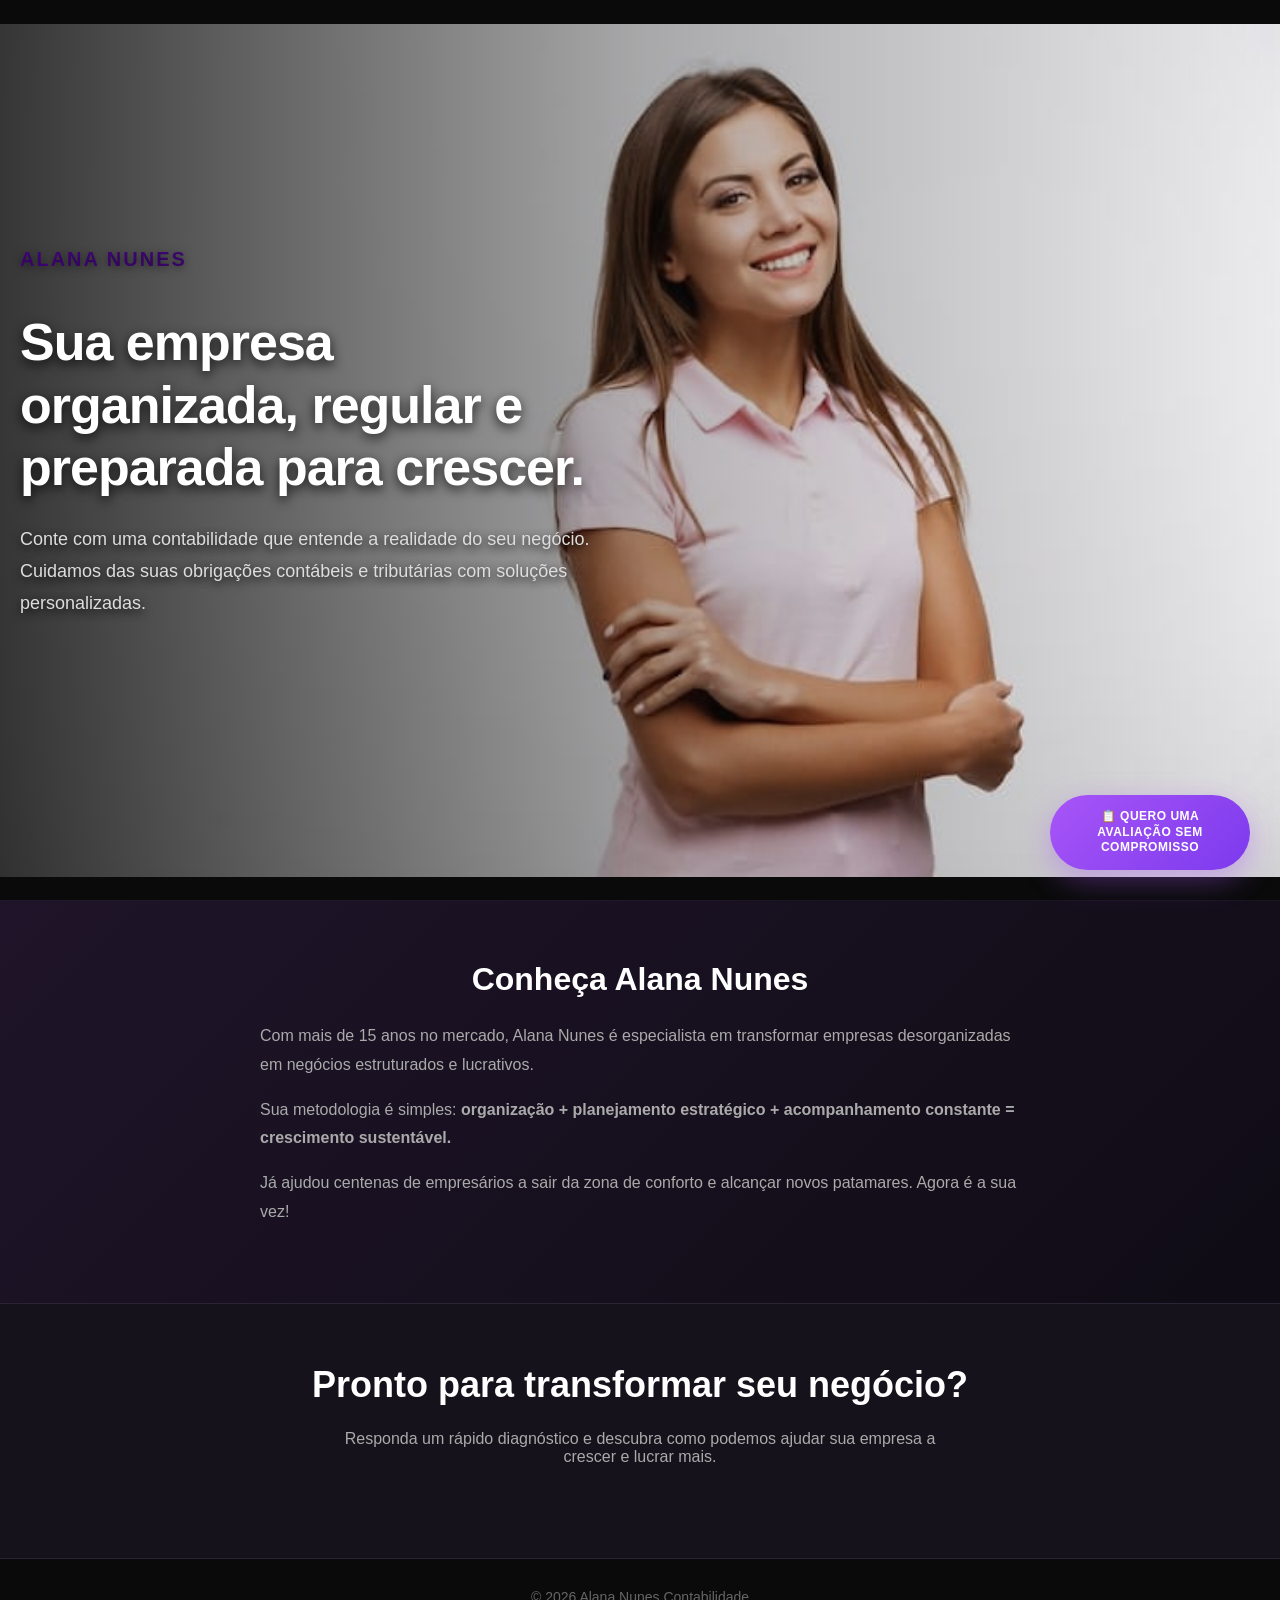
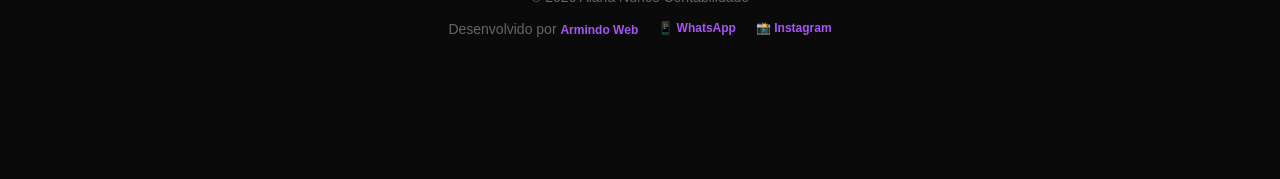
<file: teste-funil-consultoria/index.html>
<!DOCTYPE html>
<html lang="pt-BR">
<head>
    <meta charset="UTF-8">
    <meta name="viewport" content="width=device-width, initial-scale=1.0">
    <title>Alana Nunes - Contabilidade Estratégica</title>
    <style>
        * {
            margin: 0;
            padding: 0;
            box-sizing: border-box;
        }

        body {
            font-family: -apple-system, BlinkMacSystemFont, 'Segoe UI', Roboto, sans-serif;
            background: #0a0a0a;
            color: #fff;
            overflow-x: hidden;
        }

        .container {
            max-width: 1200px;
            margin: 0 auto;
            padding: 0 20px;
        }

        /* HERO COM FUNDO */
        .hero {
            background: linear-gradient(135deg, rgba(10,10,10,0.95) 0%, rgba(80,20,140,0.3) 100%);
            background-image: url('imagens/contadora.png');
            background-size: contain;
            background-position: center right;
            background-repeat: no-repeat;
            background-attachment: fixed;
            min-height: 100vh;
            display: flex;
            align-items: center;
            justify-content: flex-start;
            position: relative;
            padding: 40px 20px;
        }

        .hero::before {
            content: '';
            position: absolute;
            top: 0;
            left: 0;
            right: 0;
            bottom: 0;
            background: linear-gradient(90deg, rgba(10,10,10,0.8) 0%, rgba(10,10,10,0.3) 50%, transparent 100%);
            pointer-events: none;
        }

        .hero-content {
            position: relative;
            z-index: 2;
            max-width: 600px;
            animation: slideIn 1.2s ease-out;
        }

        @keyframes slideIn {
            from {
                opacity: 0;
                transform: translateY(30px);
            }
            to {
                opacity: 1;
                transform: translateY(0);
            }
        }

        .logo {
            font-size: 20px;
            font-weight: 700;
            letter-spacing: 2px;
            margin-bottom: 40px;
            background: linear-gradient(135deg, #44057f 0%, rgb(61, 16, 106) 100%);
            -webkit-background-clip: text;
            -webkit-text-fill-color: transparent;
            background-clip: text;
            text-shadow: 0 2px 8px rgba(0,0,0,0.5);
        }

        .hero h1 {
            font-size: 52px;
            font-weight: 700;
            line-height: 1.2;
            margin-bottom: 24px;
            letter-spacing: -1px;
            text-shadow: 0 4px 12px rgba(0,0,0,0.8);
        }

        .hero p {
            font-size: 18px;
            color: #ddd;
            line-height: 1.8;
            margin-bottom: 32px;
            text-shadow: 0 3px 10px rgba(0,0,0,0.9);
            font-weight: 500;
        }

        /* BOTÃO FIXO (FLUTUANTE) */
        .cta-floating {
            position: fixed;
            bottom: 30px;
            right: 30px;
            background: linear-gradient(135deg, #a855f7 0%, #7c3aed 100%);
            color: white;
            padding: 14px 24px;
            border: none;
            border-radius: 50px;
            font-size: 12px;
            font-weight: 700;
            letter-spacing: 0.5px;
            text-transform: uppercase;
            cursor: pointer;
            z-index: 999;
            box-shadow: 0 10px 30px rgba(168, 85, 247, 0.4);
            transition: all 0.3s ease;
            display: flex;
            align-items: center;
            gap: 6px;
            max-width: 200px;
            justify-content: center;
            text-align: center;
            line-height: 1.3;
        }

        .cta-floating:hover {
            transform: translateY(-3px);
            box-shadow: 0 15px 40px rgba(168, 85, 247, 0.5);
        }

        .cta-floating:active {
            transform: translateY(-1px);
        }

        /* SOBRE A ALANA */
        .sobre-alana {
            background: linear-gradient(135deg, rgba(169, 85, 247, 0.13) 0%, rgba(124,58,237,0.05) 100%);
            padding: 60px 20px;
            border-top: 1px solid #2a25355b;
        }

        .sobre-content {
            max-width: 800px;
            margin: 0 auto;
        }

        .sobre-alana h2 {
            font-size: 32px;
            font-weight: 700;
            margin-bottom: 24px;
            text-align: center;
        }

        .sobre-alana p {
            font-size: 16px;
            color: #aaa;
            line-height: 1.8;
            margin-bottom: 16px;
        }

        /* CTA FINAL */
        .cta-final {
            background: #15121b;
            padding: 60px 20px;
            text-align: center;
            border-top: 1px solid #2a2535;
        }

        .cta-final h2 {
            font-size: 36px;
            font-weight: 700;
            margin-bottom: 24px;
        }

        .cta-final p {
            font-size: 16px;
            color: #aaa;
            margin-bottom: 32px;
            max-width: 600px;
            margin-left: auto;
            margin-right: auto;
        }

        /* MODAL */
        .modal {
            position: fixed;
            top: 0;
            left: 0;
            width: 100%;
            height: 100%;
            background: rgba(0, 0, 0, 0.7);
            display: flex;
            align-items: center;
            justify-content: center;
            z-index: 1000;
            padding: 20px;
        }

        .modal-content {
            background: #15121be7;
            border: 1px solid #2a2535cf;
            border-radius: 16px;
            padding: 40px;
            max-width: 600px;
            width: 100%;
            max-height: 90vh;
            overflow-y: auto;
        }

        .modal-close {
            position: absolute;
            top: 20px;
            right: 20px;
            background: none;
            border: none;
            color: #aaa;
            font-size: 28px;
            cursor: pointer;
        }

        .modal-close:hover {
            color: #fff;
        }

        /* FORMULÁRIO */
        .form-group {
            margin-bottom: 24px;
        }

        .form-group label {
            display: block;
            font-size: 13px;
            font-weight: 600;
            margin-bottom: 8px;
            text-transform: uppercase;
            letter-spacing: 0.5px;
            color: #a855f7;
        }

        .form-group input {
            width: 100%;
            padding: 12px 16px;
            background: #0a0a0a;
            border: 1px solid #2a2535;
            border-radius: 6px;
            color: #fff;
            font-size: 14px;
        }

        .form-group input:focus {
            outline: none;
            border-color: #a855f7;
            box-shadow: 0 0 0 3px rgba(168, 85, 247, 0.1);
        }

        .form-options {
            display: flex;
            flex-direction: column;
            gap: 12px;
        }

        .form-option-card {
            background: #0a0a0a;
            border: 2px solid #2a2535;
            border-radius: 8px;
            padding: 14px;
            cursor: pointer;
            transition: all 0.3s ease;
            text-align: center;
            font-weight: 600;
            font-size: 14px;
        }

        .form-option-card:hover {
            border-color: #a955f7f8;
            background: rgba(168, 85, 247, 0.05);
        }

        .form-option-card.active {
            background: #a855f7;
            border-color: #a855f7;
            color: #0a0a0a;
        }

        .btn-primary {
            width: 100%;
            padding: 14px;
            background: linear-gradient(135deg, #a855f7 0%, #7c3aed 100%);
            color: white;
            border: none;
            border-radius: 6px;
            font-size: 14px;
            font-weight: 600;
            text-transform: uppercase;
            cursor: pointer;
            margin-top: 16px;
        }

        .btn-primary:hover {
            transform: translateY(-2px);
        }

        .btn-back {
            width: 100%;
            background: transparent;
            color: #a855f7;
            border: 1px solid #a855f7;
            padding: 12px;
            border-radius: 6px;
            cursor: pointer;
            font-size: 13px;
            font-weight: 600;
            margin-top: 8px;
        }

        .success-message {
            text-align: center;
            padding: 40px 0;
        }

        .success-icon {
            font-size: 60px;
            margin-bottom: 20px;
        }

        .success-message h2 {
            font-size: 24px;
            font-weight: 700;
            margin-bottom: 16px;
        }

        .success-message p {
            font-size: 14px;
            color: #aaa;
            line-height: 1.8;
            margin-bottom: 24px;
        }

        footer {
            background: #0a0a0a;
            padding: 30px 20px;
            text-align: center;
            font-size: 14px;
            color: #666;
            border-top: 1px solid #2a2535ff;
            margin-bottom: 100px;
        }

        footer p {
            margin-bottom: 12px;
        }

        .footer-links {
            display: flex;
            justify-content: center;
            gap: 20px;
            margin-top: 16px;
        }

        .footer-links a {
            color: #a855f7;
            text-decoration: none;
            font-weight: 600;
            font-size: 12px;
        }

        .footer-links a:hover {
            text-decoration: underline;
        }

        /* RESPONSIVE */
        @media (max-width: 768px) {
            .hero {
                background-size: cover;
                background-position: center;
                min-height: 80vh;
            }

            .hero h1 {
                font-size: 36px;
            }

            .hero p {
                font-size: 15px;
            }

            .cta-floating {
                bottom: 20px;
                right: 20px;
                padding: 10px 14px;
                font-size: 10px;
                max-width: 130px;
            }

            .cta-final h2 {
                font-size: 24px;
            }

            .form-option-card {
                padding: 10px 8px;
                font-size: 12px;
            }

            footer {
                margin-bottom: 80px;
            }

            .modal-content {
                padding: 24px;
            }

            .footer-links {
                gap: 12px;
            }
        }

        @media (max-width: 480px) {
            .hero h1 {
                font-size: 28px;
            }

            .cta-floating {
                padding: 8px 12px;
                font-size: 9px;
                max-width: 110px;
            }

            .form-option-card {
                padding: 8px 6px;
                font-size: 11px;
            }

            footer {
                margin-bottom: 70px;
            }

            .footer-links {
                flex-direction: column;
                gap: 8px;
            }
        }
    </style>
</head>
<body>
    <section class="hero" id="inicio">
        <div class="hero-content">
            <div class="logo">ALANA NUNES</div>
            <h1>Sua empresa organizada, regular e preparada para crescer.</h1>
            <p>Conte com uma contabilidade que entende a realidade do seu negócio. Cuidamos das suas obrigações contábeis e tributárias com soluções personalizadas.</p>
        </div>
    </section>

    <!-- SOBRE A ALANA -->
    <section class="sobre-alana">
        <div class="container sobre-content">
            <h2>Conheça Alana Nunes</h2>
            <p>Com mais de 15 anos no mercado, Alana Nunes é especialista em transformar empresas desorganizadas em negócios estruturados e lucrativos.</p>
            <p>Sua metodologia é simples: <strong>organização + planejamento estratégico + acompanhamento constante = crescimento sustentável.</strong></p>
            <p>Já ajudou centenas de empresários a sair da zona de conforto e alcançar novos patamares. Agora é a sua vez!</p>
        </div>
    </section>

    <!-- CTA FINAL -->
    <section class="cta-final">
        <div class="container">
            <h2>Pronto para transformar seu negócio?</h2>
            <p>Responda um rápido diagnóstico e descubra como podemos ajudar sua empresa a crescer e lucrar mais.</p>
        </div>
    </section>

    <!-- BOTÃO FIXO FLUTUANTE -->
    <button class="cta-floating" id="ctaButton">
        📋 Quero uma Avaliação Sem Compromisso
    </button>

    <div id="formModal" class="modal" style="display: none;">
        <div class="modal-content">
            <button class="modal-close" id="modalClose">&times;</button>
            <div id="formContainer"></div>
        </div>
    </div>

    <footer>
        <p>&copy; 2026 Alana Nunes Contabilidade</p>
        <div class="footer-links">
            <p>Desenvolvido por <a href="https://wa.me/5521999999999" target="_blank">Armindo Web</a></p>
            <a href="https://wa.me/5521999999999" target="_blank">📱 WhatsApp</a>
            <a href="https://instagram.com/seu-instagram" target="_blank">📸 Instagram</a>
        </div>
    </footer>

    <script src="js/script.js"></script>
</body>
</html>
</file>
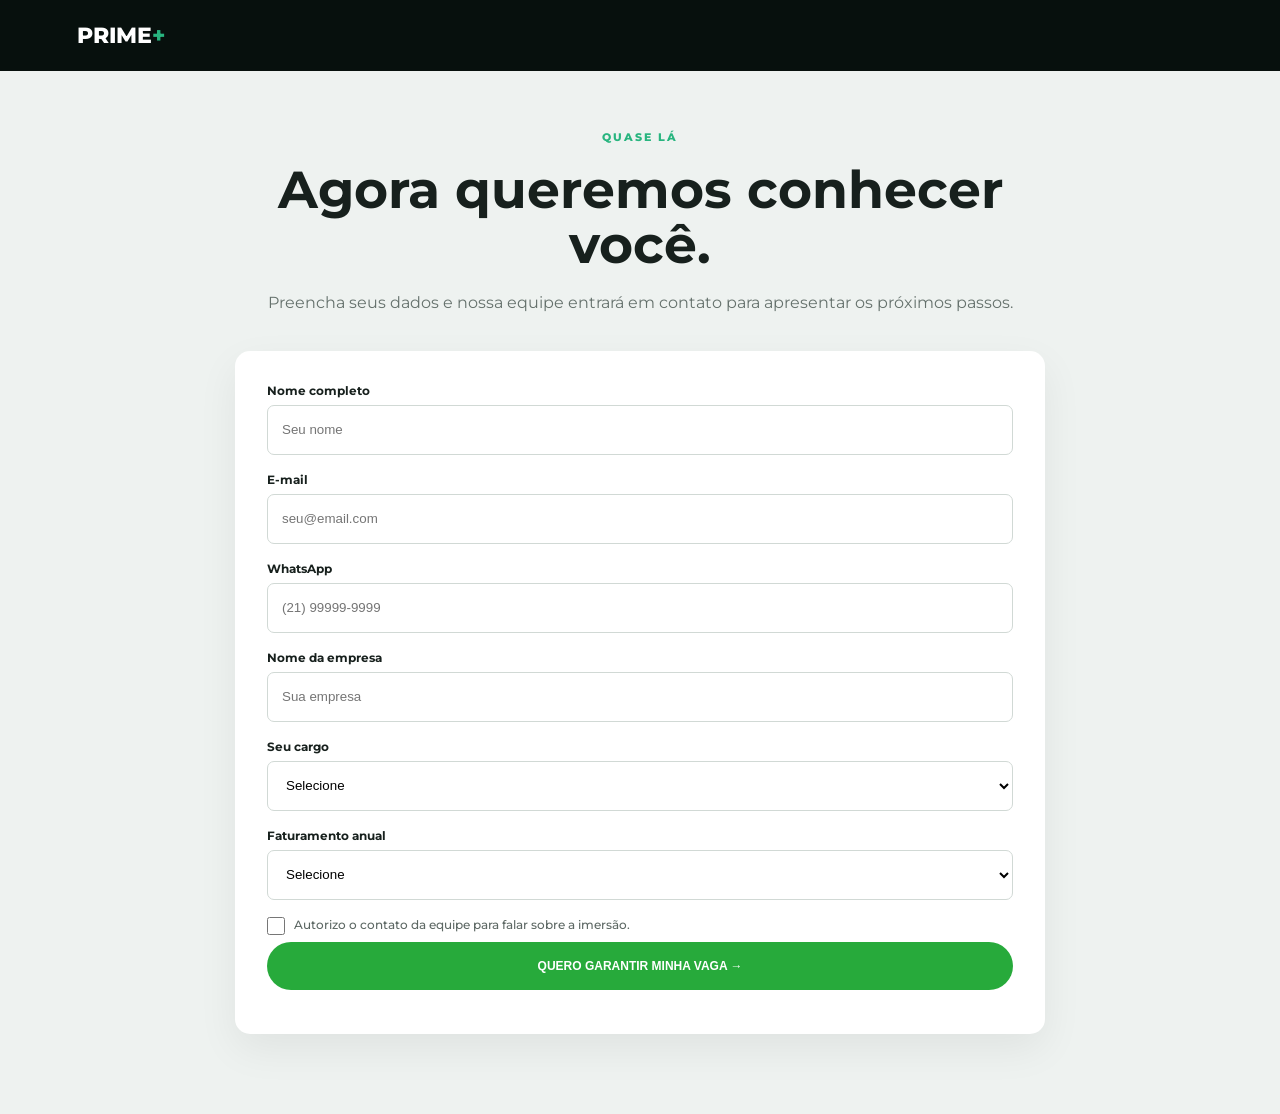
<file: teste-funil-consultoria/formulario.html>
<!DOCTYPE html>
<html lang="pt-BR">
<head>
<meta charset="UTF-8">
<meta name="viewport" content="width=device-width, initial-scale=1.0">
<title>Prime+ | Inscrição</title>
<link rel="stylesheet" href="css/style.css">
</head>
<body class="form-page">
<header><div class="logo">PRIME<span>+</span></div></header>

<main class="form-wrap">
  <div class="form-heading">
    <span class="tag">QUASE LÁ</span>
    <h1>Agora queremos conhecer você.</h1>
    <p>Preencha seus dados e nossa equipe entrará em contato para apresentar os próximos passos.</p>
  </div>

  <form id="leadForm">
    <label>Nome completo</label>
    <input required type="text" placeholder="Seu nome">

    <label>E-mail</label>
    <input required type="email" placeholder="seu@email.com">

    <label>WhatsApp</label>
    <input required type="tel" placeholder="(21) 99999-9999">

    <label>Nome da empresa</label>
    <input required type="text" placeholder="Sua empresa">

    <label>Seu cargo</label>
    <select required>
      <option value="">Selecione</option>
      <option>Proprietário(a)</option>
      <option>Diretor(a)</option>
      <option>Gestor(a)</option>
      <option>Outro</option>
    </select>

    <label>Faturamento anual</label>
    <select required>
      <option value="">Selecione</option>
      <option>Até R$ 100 mil</option>
      <option>R$ 100 mil a R$ 500 mil</option>
      <option>R$ 500 mil a R$ 1 milhão</option>
      <option>Acima de R$ 1 milhão</option>
    </select>

    <label class="check"><input required type="checkbox"> <span>Autorizo o contato da equipe para falar sobre a imersão.</span></label>

    <button class="btn" type="submit">QUERO GARANTIR MINHA VAGA →</button>
    <p id="message"></p>
  </form>
</main>
<script src="js/form.js"></script>
</body>
</html>
</file>
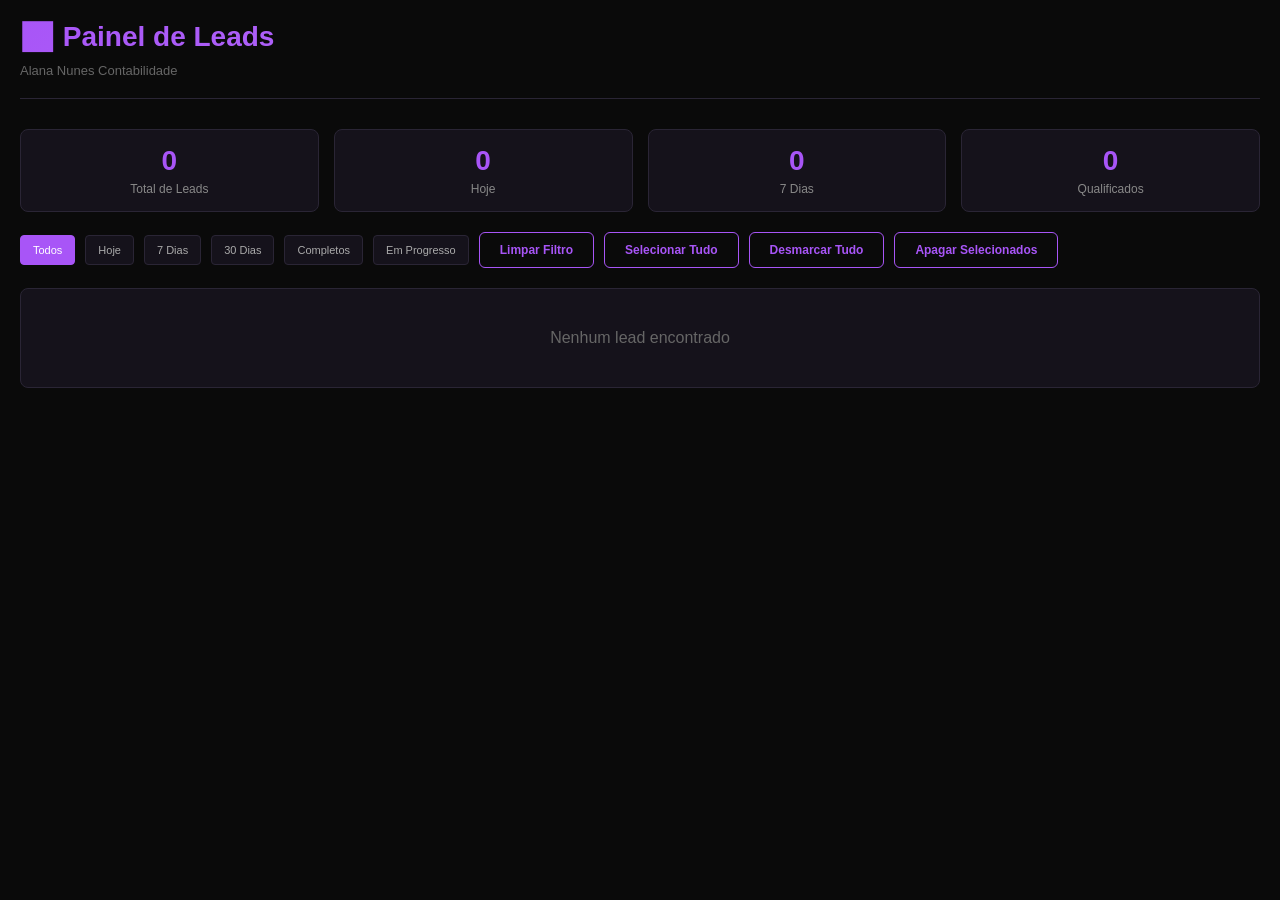
<file: teste-funil-consultoria/painel.html>
<!DOCTYPE html>
<html lang="pt-BR">
<head>
    <meta charset="UTF-8">
    <meta name="viewport" content="width=device-width, initial-scale=1.0">
    <title>Painel de Leads - Alana Nunes</title>
    <style>
        * {
            margin: 0;
            padding: 0;
            box-sizing: border-box;
        }

        body {
            font-family: -apple-system, BlinkMacSystemFont, 'Segoe UI', Roboto, sans-serif;
            background: #0a0a0a;
            color: #fff;
        }

        .container {
            max-width: 1400px;
            margin: 0 auto;
            padding: 20px;
        }

        header {
            margin-bottom: 30px;
            border-bottom: 1px solid #2a2535;
            padding-bottom: 20px;
        }

        h1 {
            font-size: 28px;
            margin-bottom: 10px;
            background: linear-gradient(135deg, #a855f7 0%, #c084fc 100%);
            -webkit-background-clip: text;
            -webkit-text-fill-color: transparent;
            background-clip: text;
        }

        .stats {
            display: grid;
            grid-template-columns: repeat(auto-fit, minmax(150px, 1fr));
            gap: 15px;
            margin-bottom: 20px;
        }

        .stat {
            background: #15121b;
            border: 1px solid #2a2535;
            border-radius: 8px;
            padding: 15px;
            text-align: center;
        }

        .stat-number {
            font-size: 28px;
            font-weight: 700;
            color: #a855f7;
        }

        .stat-text {
            font-size: 12px;
            color: #888;
            margin-top: 5px;
        }

        .controls {
            display: flex;
            gap: 10px;
            margin-bottom: 20px;
            flex-wrap: wrap;
            align-items: center;
        }

        .btn {
            background: linear-gradient(135deg, #a855f7 0%, #7c3aed 100%);
            color: white;
            border: none;
            padding: 10px 20px;
            border-radius: 6px;
            cursor: pointer;
            font-size: 12px;
            font-weight: 600;
            transition: all 0.3s ease;
        }

        .btn:hover {
            transform: translateY(-2px);
        }

        .btn-secondary {
            background: transparent;
            border: 1px solid #a855f7;
            color: #a855f7;
        }

        .filter-group {
            display: flex;
            gap: 10px;
        }

        .filter-btn {
            background: #15121b;
            color: #aaa;
            border: 1px solid #2a2535;
            padding: 8px 12px;
            border-radius: 4px;
            cursor: pointer;
            font-size: 11px;
            transition: all 0.3s ease;
        }

        .filter-btn.active {
            background: #a855f7;
            color: white;
            border-color: #a855f7;
        }

        .table-wrapper {
            background: #15121b;
            border: 1px solid #2a2535;
            border-radius: 8px;
            overflow-x: auto;
            overflow-y: hidden;
        }

        table {
            width: 100%;
            border-collapse: collapse;
        }

        thead {
            background: #0a0a0a;
        }

        th {
            padding: 12px;
            text-align: left;
            font-size: 11px;
            font-weight: 600;
            color: #a855f7;
            border-bottom: 1px solid #2a2535;
            text-transform: uppercase;
            letter-spacing: 0.5px;
        }

        td {
            padding: 10px 12px;
            font-size: 12px;
            color: #aaa;
            border-bottom: 1px solid #2a2535;
        }

        tr:hover {
            background: rgba(168, 85, 247, 0.05);
        }

        .checkbox {
            width: 18px;
            height: 18px;
            cursor: pointer;
        }

        .status-qualificado {
            color: #10b981;
            font-weight: 600;
        }

        .status-nao-qualificado {
            color: #ef4444;
            font-weight: 600;
        }

        .status-em-progresso {
            color: #f59e0b;
            font-weight: 600;
        }

        .btn-whatsapp {
            background: #25d366;
            color: white;
            border: none;
            padding: 6px 10px;
            border-radius: 4px;
            font-size: 11px;
            cursor: pointer;
            transition: all 0.3s ease;
        }

        .btn-whatsapp:hover {
            background: #1fac56;
        }

        .btn-delete {
            background: #ef4444;
            color: white;
            border: none;
            padding: 6px 10px;
            border-radius: 4px;
            font-size: 11px;
            cursor: pointer;
            transition: all 0.3s ease;
        }

        .btn-delete:hover {
            background: #dc2626;
        }

        .empty-state {
            text-align: center;
            padding: 40px;
            color: #666;
        }

        .selection-info {
            background: #a855f7;
            color: white;
            padding: 10px 15px;
            border-radius: 6px;
            font-size: 12px;
            font-weight: 600;
        }

        @media (max-width: 768px) {
            .controls {
                flex-direction: column;
                align-items: stretch;
            }

            .btn, .filter-group {
                width: 100%;
            }

            table {
                font-size: 11px;
            }

            th, td {
                padding: 8px;
            }
        }
    </style>
</head>
<body>
    <div class="container">
        <header>
            <h1>📊 Painel de Leads</h1>
            <p style="color: #666; font-size: 13px; margin-top: 5px;">Alana Nunes Contabilidade</p>
        </header>

        <!-- ESTATÍSTICAS -->
        <div class="stats">
            <div class="stat">
                <div class="stat-number" id="totalLeads">0</div>
                <div class="stat-text">Total de Leads</div>
            </div>
            <div class="stat">
                <div class="stat-number" id="leadsHoje">0</div>
                <div class="stat-text">Hoje</div>
            </div>
            <div class="stat">
                <div class="stat-number" id="leads7Dias">0</div>
                <div class="stat-text">7 Dias</div>
            </div>
            <div class="stat">
                <div class="stat-number" id="qualificados">0</div>
                <div class="stat-text">Qualificados</div>
            </div>
        </div>

        <!-- CONTROLES -->
        <div class="controls">
            <div class="filter-group" id="filterGroup"></div>
            <div id="selectionInfo" style="display: none;"></div>
            <button class="btn" id="exportPdfBtn" style="display: none;">📄 Exportar PDF Selecionados</button>
            <button class="btn btn-secondary" id="limparFiltroBtn">Limpar Filtro</button>
            <button class="btn btn-secondary" id="selecionarTodosBtn">Selecionar Tudo</button>
            <button class="btn btn-secondary" id="desmarcarTodosBtn">Desmarcar Tudo</button>
            <button class="btn btn-secondary" id="apagarSelecionadosBtn">Apagar Selecionados</button>
        </div>

        <!-- TABELA -->
        <div class="table-wrapper">
            <table id="leadsTable">
                <thead>
                    <tr>
                        <th style="width: 30px;"><input type="checkbox" id="selectAll" class="checkbox"></th>
                        <th>Nome</th>
                        <th>WhatsApp</th>
                        <th>E-mail</th>
                        <th>Serviço</th>
                        <th>Data</th>
                        <th>Status</th>
                        <th style="width: 120px;">Ações</th>
                    </tr>
                </thead>
                <tbody id="leadsBody"></tbody>
            </table>
            <div class="empty-state" id="emptyState" style="display: none;">
                <p>Nenhum lead encontrado</p>
            </div>
        </div>
    </div>

    <script>
        let allLeads = [];
        let filteredLeads = [];
        let selectedLeads = new Set();
        let currentFilter = 'todos';

        function carregarLeads() {
            allLeads = JSON.parse(localStorage.getItem('leads')) || [];
            filtroAtivo();
        }

        function formatarData(dataStr) {
            const data = new Date(dataStr);
            return data.toLocaleDateString('pt-BR') + ' ' + data.toLocaleTimeString('pt-BR', {hour: '2-digit', minute: '2-digit'});
        }

        function criarFiltros() {
            const filtros = [
                { id: 'todos', label: 'Todos' },
                { id: 'hoje', label: 'Hoje' },
                { id: '7dias', label: '7 Dias' },
                { id: '30dias', label: '30 Dias' },
                { id: 'completo', label: 'Completos' },
                { id: 'progresso', label: 'Em Progresso' }
            ];

            const filterGroup = document.getElementById('filterGroup');
            filtros.forEach(f => {
                const btn = document.createElement('button');
                btn.className = 'filter-btn' + (f.id === 'todos' ? ' active' : '');
                btn.textContent = f.label;
                btn.onclick = () => aplicarFiltro(f.id);
                filterGroup.appendChild(btn);
            });
        }

        function aplicarFiltro(filtro) {
            currentFilter = filtro;
            document.querySelectorAll('.filter-btn').forEach(b => b.classList.remove('active'));
            event.target.classList.add('active');
            filtroAtivo();
        }

        function filtroAtivo() {
            const agora = new Date();
            const hoje = new Date(agora.getFullYear(), agora.getMonth(), agora.getDate());
            const hoje7dias = new Date(hoje.getTime() - 7 * 24 * 60 * 60 * 1000);

            filteredLeads = allLeads.filter(lead => {
                const dataLead = new Date(lead.dataCaptura);
                const dataSemHora = new Date(dataLead.getFullYear(), dataLead.getMonth(), dataLead.getDate());

                switch(currentFilter) {
                    case 'hoje':
                        return dataSemHora.getTime() === hoje.getTime();
                    case '7dias':
                        return dataSemHora.getTime() >= hoje7dias.getTime();
                    case '30dias':
                        return dataSemHora.getTime() >= new Date(hoje.getTime() - 30 * 24 * 60 * 60 * 1000).getTime();
                    case 'completo':
                        return lead.status === 'completo';
                    case 'progresso':
                        return lead.status === 'em-progresso' || lead.status === 'iniciado';
                    default:
                        return true;
                }
            });

            renderizarTabela();
            atualizarEstatisticas();
        }

        function renderizarTabela() {
            const body = document.getElementById('leadsBody');
            const empty = document.getElementById('emptyState');
            const table = document.querySelector('table');

            body.innerHTML = '';
            selectedLeads.clear();

            if (filteredLeads.length === 0) {
                empty.style.display = 'block';
                table.style.display = 'none';
                return;
            }

            empty.style.display = 'none';
            table.style.display = 'table';

            filteredLeads.forEach(lead => {
                const row = document.createElement('tr');
                const statusClass = lead.status === 'completo' && lead.qualificado ? 'status-qualificado' : 
                                  lead.status === 'completo' && !lead.qualificado ? 'status-nao-qualificado' : 'status-em-progresso';
                const statusText = lead.status === 'completo' && lead.qualificado ? '✅ Qualificado' :
                                 lead.status === 'completo' && !lead.qualificado ? '⏸ Não Qualificado' : '⏳ Em Progresso';

                row.innerHTML = `
                    <td><input type="checkbox" class="checkbox lead-checkbox" data-id="${lead.id}"></td>
                    <td><strong>${lead.nome}</strong></td>
                    <td>${lead.whatsapp}</td>
                    <td>${lead.email}</td>
                    <td>${lead.servicoInteresse || '-'}</td>
                    <td>${formatarData(lead.dataCaptura)}</td>
                    <td class="${statusClass}">${statusText}</td>
                    <td>
                        <a href="https://wa.me/${lead.whatsapp.replace(/\D/g, '')}" target="_blank" class="btn-whatsapp">WhatsApp</a>
                        <button class="btn-delete" onclick="deletarLead(${lead.id})">Deletar</button>
                    </td>
                `;
                body.appendChild(row);
            });

            // Checkboxes
            document.querySelectorAll('.lead-checkbox').forEach(cb => {
                cb.addEventListener('change', (e) => {
                    if (e.target.checked) {
                        selectedLeads.add(Number(e.target.dataset.id));
                    } else {
                        selectedLeads.delete(Number(e.target.dataset.id));
                    }
                    atualizarSelecao();
                });
            });
        }

        function atualizarSelecao() {
            const info = document.getElementById('selectionInfo');
            const btnPdf = document.getElementById('exportPdfBtn');

            if (selectedLeads.size > 0) {
                info.innerHTML = `${selectedLeads.size} lead(s) selecionado(s)`;
                info.style.display = 'block';
                btnPdf.style.display = 'block';
            } else {
                info.style.display = 'none';
                btnPdf.style.display = 'none';
            }
        }

        function atualizarEstatisticas() {
            const hoje = new Date();
            hoje.setHours(0, 0, 0, 0);

            document.getElementById('totalLeads').textContent = allLeads.length;
            document.getElementById('leadsHoje').textContent = allLeads.filter(l => new Date(l.dataCaptura) >= hoje).length;
            document.getElementById('leads7Dias').textContent = allLeads.filter(l => new Date(l.dataCaptura) >= new Date(hoje.getTime() - 7*24*60*60*1000)).length;
            document.getElementById('qualificados').textContent = allLeads.filter(l => l.qualificado && l.status === 'completo').length;
        }

        function deletarLead(id) {
            if (confirm('Deletar este lead?')) {
                allLeads = allLeads.filter(l => l.id !== id);
                localStorage.setItem('leads', JSON.stringify(allLeads));
                carregarLeads();
            }
        }

        function exportarPDF() {
            const leadsParaExportar = allLeads.filter(l => selectedLeads.has(l.id));
            
            if (leadsParaExportar.length === 0) {
                alert('Selecione pelo menos 1 lead para exportar');
                return;
            }

            let texto = "RELATÓRIO DE LEADS - ALANA NUNES\n";
            texto += "=" .repeat(60) + "\n";
            texto += `Data: ${new Date().toLocaleDateString('pt-BR')}\n`;
            texto += "=" .repeat(60) + "\n\n";

            leadsParaExportar.forEach((lead, index) => {
                const status = lead.status === 'completo' && lead.qualificado ? 'Qualificado' :
                             lead.status === 'completo' && !lead.qualificado ? 'Não Qualificado' : 'Em Progresso';
                
                texto += `${index + 1}. ${lead.nome}\n`;
                texto += `   WhatsApp: ${lead.whatsapp}\n`;
                texto += `   E-mail: ${lead.email}\n`;
                texto += `   Data: ${formatarData(lead.dataCaptura)}\n`;
                texto += `   Status: ${status}\n`;
                texto += `   Serviço: ${lead.servicoInteresse || 'N/A'}\n`;
                texto += "-".repeat(60) + "\n\n";
            });

            texto += `Total de Leads Exportados: ${leadsParaExportar.length}\n`;

            // Criar e download do arquivo TXT (mais seguro que PDF)
            const element = document.createElement('a');
            element.setAttribute('href', 'data:text/plain;charset=utf-8,' + encodeURIComponent(texto));
            element.setAttribute('download', `leads-alana-${new Date().getTime()}.txt`);
            element.style.display = 'none';
            document.body.appendChild(element);
            element.click();
            document.body.removeChild(element);

            alert(`✅ ${leadsParaExportar.length} lead(s) exportado(s) com sucesso!`);
        }

        // EVENT LISTENERS
        document.getElementById('limparFiltroBtn').onclick = () => aplicarFiltro('todos');
        document.getElementById('selecionarTodosBtn').onclick = () => {
            document.querySelectorAll('.lead-checkbox').forEach(cb => cb.checked = true);
            filteredLeads.forEach(l => selectedLeads.add(l.id));
            atualizarSelecao();
        };
        document.getElementById('desmarcarTodosBtn').onclick = () => {
            document.querySelectorAll('.lead-checkbox').forEach(cb => cb.checked = false);
            selectedLeads.clear();
            atualizarSelecao();
        };
        document.getElementById('apagarSelecionadosBtn').onclick = () => {
            if (selectedLeads.size > 0 && confirm(`Deletar ${selectedLeads.size} lead(s)?`)) {
                allLeads = allLeads.filter(l => !selectedLeads.has(l.id));
                localStorage.setItem('leads', JSON.stringify(allLeads));
                carregarLeads();
            }
        };
        document.getElementById('exportPdfBtn').onclick = exportarPDF;

        // INIT
        criarFiltros();
        carregarLeads();
    </script>
</body>
</html>
</file>
<file: teste-funil-consultoria/css/style.css>
@import url('https://fonts.googleapis.com/css2?family=Montserrat:wght@400;500;600;700;800&display=swap');
*{box-sizing:border-box;margin:0;padding:0}
html{scroll-behavior:smooth}
body{font-family:Montserrat,Arial,sans-serif;color:#17201d;background:#f3f6f4}
a{text-decoration:none}
header{position:absolute;z-index:5;top:0;left:0;width:100%;padding:22px 6%;display:flex;justify-content:space-between;align-items:center;color:#fff}
.logo{font-size:22px;font-weight:800}.logo span{color:#28b57f}
header a{color:#fff;border:1px solid #ffffff88;padding:9px 15px;border-radius:30px;font-size:11px;font-weight:700}
.hero{min-height:720px;padding:120px 7%;display:flex;align-items:center;background:linear-gradient(120deg,#07100d,#16372d 55%,#07100d);color:#fff}
.hero-box{max-width:850px}
.tag{font-size:11px;letter-spacing:2px;font-weight:800;color:#28b57f}
h1{font-size:clamp(38px,6vw,68px);line-height:1.05;margin:18px 0}
.hero p{font-size:17px;line-height:1.7;color:#d3ddda;max-width:700px}
.vagas{display:inline-block;color:#e9ad27;margin-top:22px;font-size:13px}
.btn{display:inline-block;background:#27aa3b;color:#fff;border:0;border-radius:40px;padding:17px 27px;font-size:12px;font-weight:800;cursor:pointer;transition:.2s}
.btn:hover{transform:translateY(-2px);filter:brightness(1.08)}
.intro{padding:80px 7%;max-width:950px}
.intro h2,.cta h2{font-size:clamp(30px,4vw,48px);line-height:1.1;margin:15px 0}
.intro p{color:#65716c;max-width:650px;line-height:1.7}
.cta{padding:70px 7%;background:#e3eee9;display:flex;align-items:center;justify-content:space-between;gap:30px}
footer{background:#050908;color:#88938f;text-align:center;padding:25px;font-size:10px}

.dark-page{background:#07100d;color:#fff;min-height:100vh}
.quiz{min-height:100vh;display:flex;align-items:center;justify-content:center;padding:100px 20px 50px}
.quiz-card{width:min(650px,100%);text-align:center}
.progress{position:absolute;top:0;left:0;width:100%;height:4px;background:#1a3029}
.progress span{display:block;height:100%;width:33%;background:#28b57f;transition:.3s}
.step{color:#91a29b;font-size:12px;margin:8px 0 25px}
.quiz-card h1{font-size:clamp(28px,5vw,46px)}
.options{display:grid;gap:12px;margin:30px auto;max-width:500px}
.option{background:#10221c;border:1px solid #2b5b4b;color:#fff;border-radius:12px;padding:17px;text-align:left;cursor:pointer;font-weight:600}
.option:hover{border-color:#28b57f;background:#153027}
.hint{font-size:11px;color:#83918c}

.form-page{background:#eef2f0;min-height:100vh}
.form-page header{position:relative;background:#07100d}
.form-wrap{max-width:850px;margin:auto;padding:55px 20px 80px}
.form-heading{text-align:center;margin-bottom:35px}
.form-heading h1{font-size:clamp(32px,5vw,52px)}
.form-heading p{color:#65716c;line-height:1.6}
form{background:#fff;border-radius:15px;padding:32px;box-shadow:0 15px 40px #00000010}
form label{display:block;font-size:12px;font-weight:700;margin-bottom:7px}
form input,form select{width:100%;height:50px;border:1px solid #d1d9d5;border-radius:7px;padding:0 14px;margin-bottom:17px;background:#fff}
.check{display:flex!important;gap:9px;color:#5c6763;font-weight:500!important;line-height:1.4}
.check input{width:18px;height:18px;margin:0;flex:none}
form .btn{width:100%}
#message{text-align:center;color:#16855d;font-size:12px;font-weight:700;margin-top:12px}

@media(max-width:700px){
 header{padding:18px 20px}
 .hero{min-height:680px;padding:120px 22px 70px}
 .hero p{font-size:15px}
 .intro{padding:65px 22px}
 .cta{display:block;padding:60px 22px}
 .cta .btn{margin-top:25px;width:100%;text-align:center}
 form{padding:23px}
}
</file>
